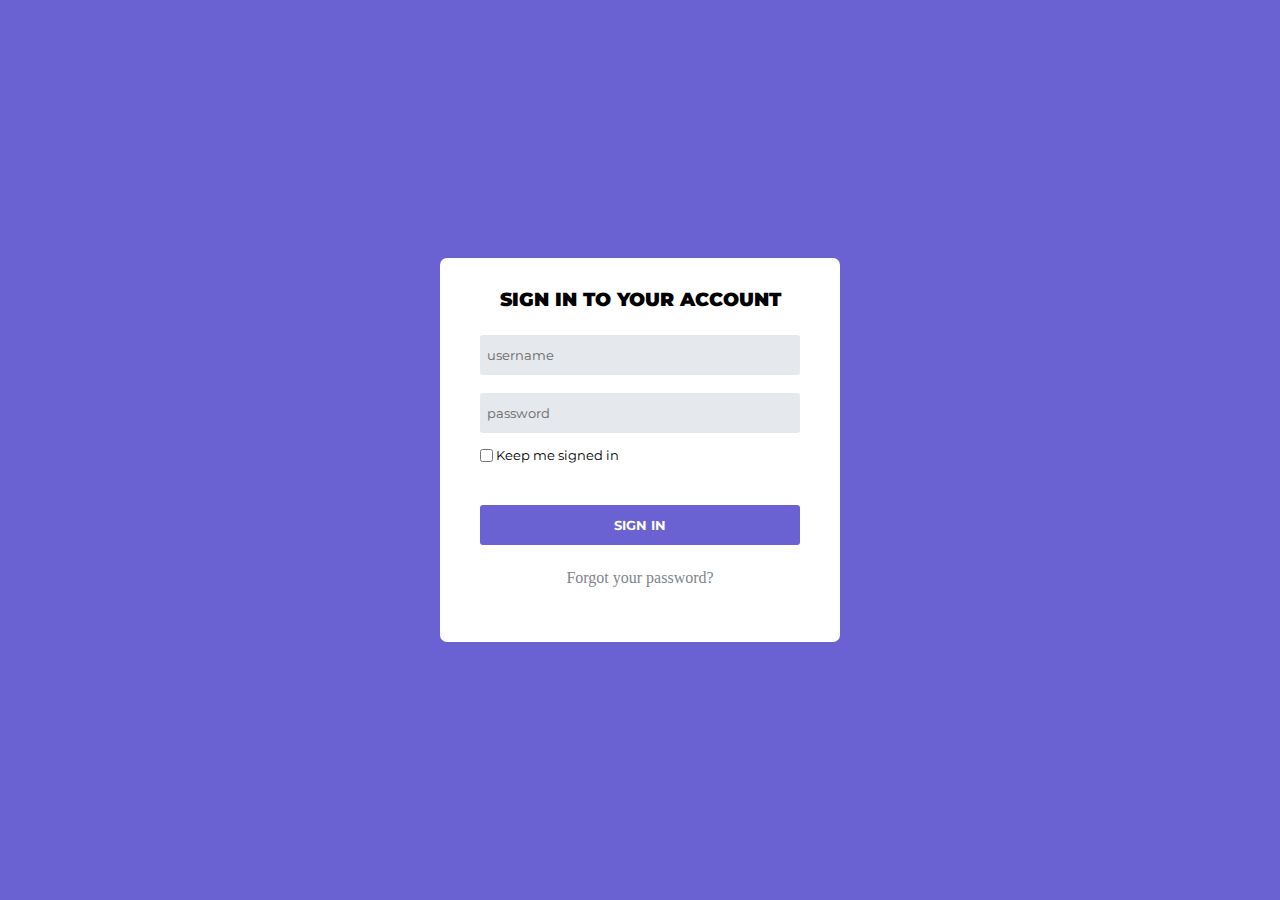
<file: index.html>
<!DOCTYPE html>
<html lang="en">
<head>
    <meta charset="UTF-8">
    <meta http-equiv="X-UA-Compatible" content="IE=edge">
    <meta name="viewport" content="width=device-width, initial-scale=1.0">
    <title>Login Form</title>
    <link rel="stylesheet" href="style.css">
    <!-- FONTS -->

    <link rel="preconnect" href="https://fonts.googleapis.com">
<link rel="preconnect" href="https://fonts.gstatic.com" crossorigin>
<link href="https://fonts.googleapis.com/css2?family=Montserrat:wght@300&display=swap" rel="stylesheet">

    <!-- FONTS END -->
</head>
<body>
    <div class="container">
        <h2 class="title">SIGN IN TO YOUR ACCOUNT</h2>

        <div class="inputs">
            <!-- first name -->

            <input class="input_them" placeholder="username" type="text" id="firstname"><br><br>
            <!-- pass -->
            <input class="input_them" type="text" id="password" placeholder="password">
            <div class="checkbox_group">
                <input type="checkbox" name="keep_signed" id="keep_signed">
            <label for="checkbox">Keep me signed in</label>
            </div>
            
            <button class="submit" type="submit">SIGN IN</button>

            <a class="forgot" href="#">Forgot your password?</a>
        </div>
    </div>
     

    <script src="js/home.js"></script>
</body>
</html>
</file>
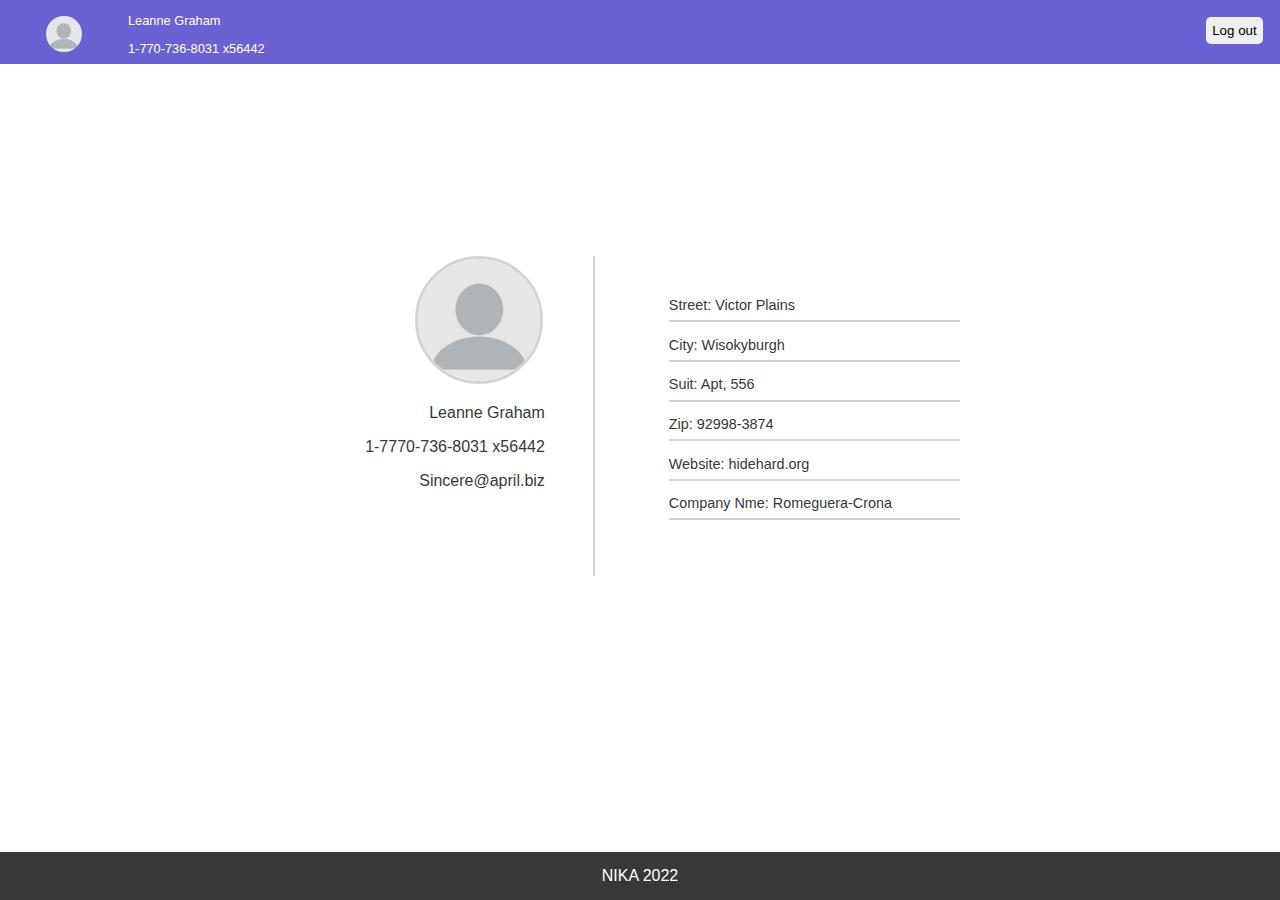
<file: logout.html>
<!DOCTYPE html>
<html lang="en">
<head>
    <meta charset="UTF-8">
    <meta http-equiv="X-UA-Compatible" content="IE=edge">
    <meta name="viewport" content="width=device-width, initial-scale=1.0">
    <title>Logout Page</title>
    <link rel="stylesheet" href="style.css">
    <link rel="stylesheet" href="logout.css">
</head>
<body>
   
    <nav class="nav">
        <div class="leftgroup">
            <div class="imggroup">
            <img class="userimage" src="userimage.jpg" alt="">
        </div>
            <div class="text_div">
            <p class="nav_text">Leanne Graham</p>
            <p class="nav_text info_text">1-770-736-8031 x56442</p>
        </div>
        </div>
        <div class="btn_group">
            <button class="logout">Log out</button>
        </div>
    </nav>

    </div>

    <div class="content">

        <div class="grid">
            <div class="contact_info">
                <img class="user_big" src="user_big.jpg" alt="">
                <div class="text_box-1">
            <p class="name">Leanne Graham</p>
            <p class="contact">1-7770-736-8031 x56442</p>
            <p class="contact">Sincere@april.biz</p>
                </div>
            </div>

            <div class="information">
                <p class="info_box">Street: Victor Plains</p>
                <p class="info_box">City: Wisokyburgh</p>
                <p class="info_box">Suit: Apt, 556</p>
                <p class="info_box">Zip: 92998-3874</p>
                <p class="info_box">Website: hidehard.org</p>
                <p class="info_box">Company Nme: Romeguera-Crona</p>
            
            </div>
        </div>
    </div>

    <footer class="footer">NIKA 2022</footer>
</body>
</html>
</file>
<file: style.css>
*,*::before,*::after{ box-sizing: border-box; }
:root {
    --ff-mont: 'Montserrat', sans-serif;
}
html {
    overflow: hidden;
    margin: 0;
    padding: 0;
}
body {
    margin: 0;
    padding: 0;
    width: 100%;
    height: 100%;
    background-color: rgba(106, 98, 210);
}
.container {
    position: absolute;
    top: 50%;
    left: 50%;
    transform: translate(-50%, -50%);
    background-color: #fff;
    height: 24em;
    width: 25em;
    border-radius: 7px;
}
.title {
    margin-top: 1.5em;
    text-align: center;
    font-size: 1.2em;
    font-weight: 900;
    text-transform: capitalize;
    font-family: var(--ff-mont);
}
.inputs {
    margin-top: 1.5em;
    text-align: center;
    height: 15em;
}
.input_them {
    border-radius: 3px;
    padding: 0.5em;
    margin: 0;
    border: none;
    outline: none;
    width: 80%;
    height: 3em;
    background-color: rgba(229, 232, 237, 1);
    color: rgba(129, 134, 140, 1);
    font-weight: 450;
    font-family: var(--ff-mont);
}
.submit {
    border: none;
    border-radius: 3px;
    outline: none;
    position: relative;
    top: 3em;
    height: 3em;
    width: 80%;
    background-color: rgb(106, 98, 210);
    color: white;
    font-weight: bold;
    font-family: var(--ff-mont);
    cursor: pointer;
}
.checkbox_group {
    margin-top: 1em;
    margin-right: 50%;
    font-family: var(--ff-mont);
    font-size: 0.8em;
    display: flex;
    align-items: center;
}
#keep_signed {
    padding: 2em;
    margin-left: 3em;
    background: rgb(106, 98, 210);
}

.input[type="checkbox"] {
    background-color: rgb(106, 98, 210);    
}

.forgot {
    position: relative;
    top: 4em;
    display: block;
    width: 100%;
    margin: 0 auto;
    text-decoration: none;
    color: rgba(129, 134, 140, 1);
}
</file>
<file: logout.css>
:root {
    --ff-mont: 'Montserrat', sans-serif;
}
html {
    font-family: var(--ff-mont);
}
.nav {
    width: 100%;
    display: flex;
    justify-content: row;
    height: 4em;
}
.leftgroup {
    display: grid;
    grid-template-columns: 0.25fr 1fr;
    width: 50%;
    font-size: 0.8em;
}
.imggroup {
    display: flex;
    justify-content: center;
    align-items: center;
}
.userimage {
    border-radius: 50%;
    height: 2.8em;   
}
.text_div {
    color: white;
    font-family: var(--ff-mont);
}
.btn_group {
    width: 50%;
    display: flex;
    justify-content: flex-end;
}
.logout {
    margin: 1.3em;
    border-radius: 5px;
    border: none;
    outline: none;
    height: 2em;
}
.content {
    background-color: #fff;
    height: 50em;
}
.grid {
    display: grid;
    grid-template-columns: 1fr 1fr;
    grid-template-rows: 1fr;
    height: 30em;
    width: 40em;
    margin: 0 auto;
    align-items: center;
    position: relative;
    top: 7em;
}

.contact_info {
    width: 215m;
    height: 20em;
    margin: 0 auto;
    padding: 0;
    text-align: center;
    border-right: 2px lightgrey solid;
    color: #383838;
}
.text_box-1 {
    text-align: right;
    margin-right: 3em;
}
.user_big {
    width: 8em;
    height: 8em;
    border: 3px lightgrey solid;
    border-radius: 50%;
}
.info_box {
    margin: 0 0 1em 2em;
    padding: 0 0 0.5em 0;
    border-bottom: 2px lightgrey solid;
    font-size: 0.9em;
    font-weight: 400;
    color: #383838;
}


.footer {
    background-color: #383838;
    height: 3em;
    color: #fff;
    display: flex;
    width: 100%;
    justify-content: center;
    align-items: center;
    position: absolute;
    bottom: 0;
}
</file>
